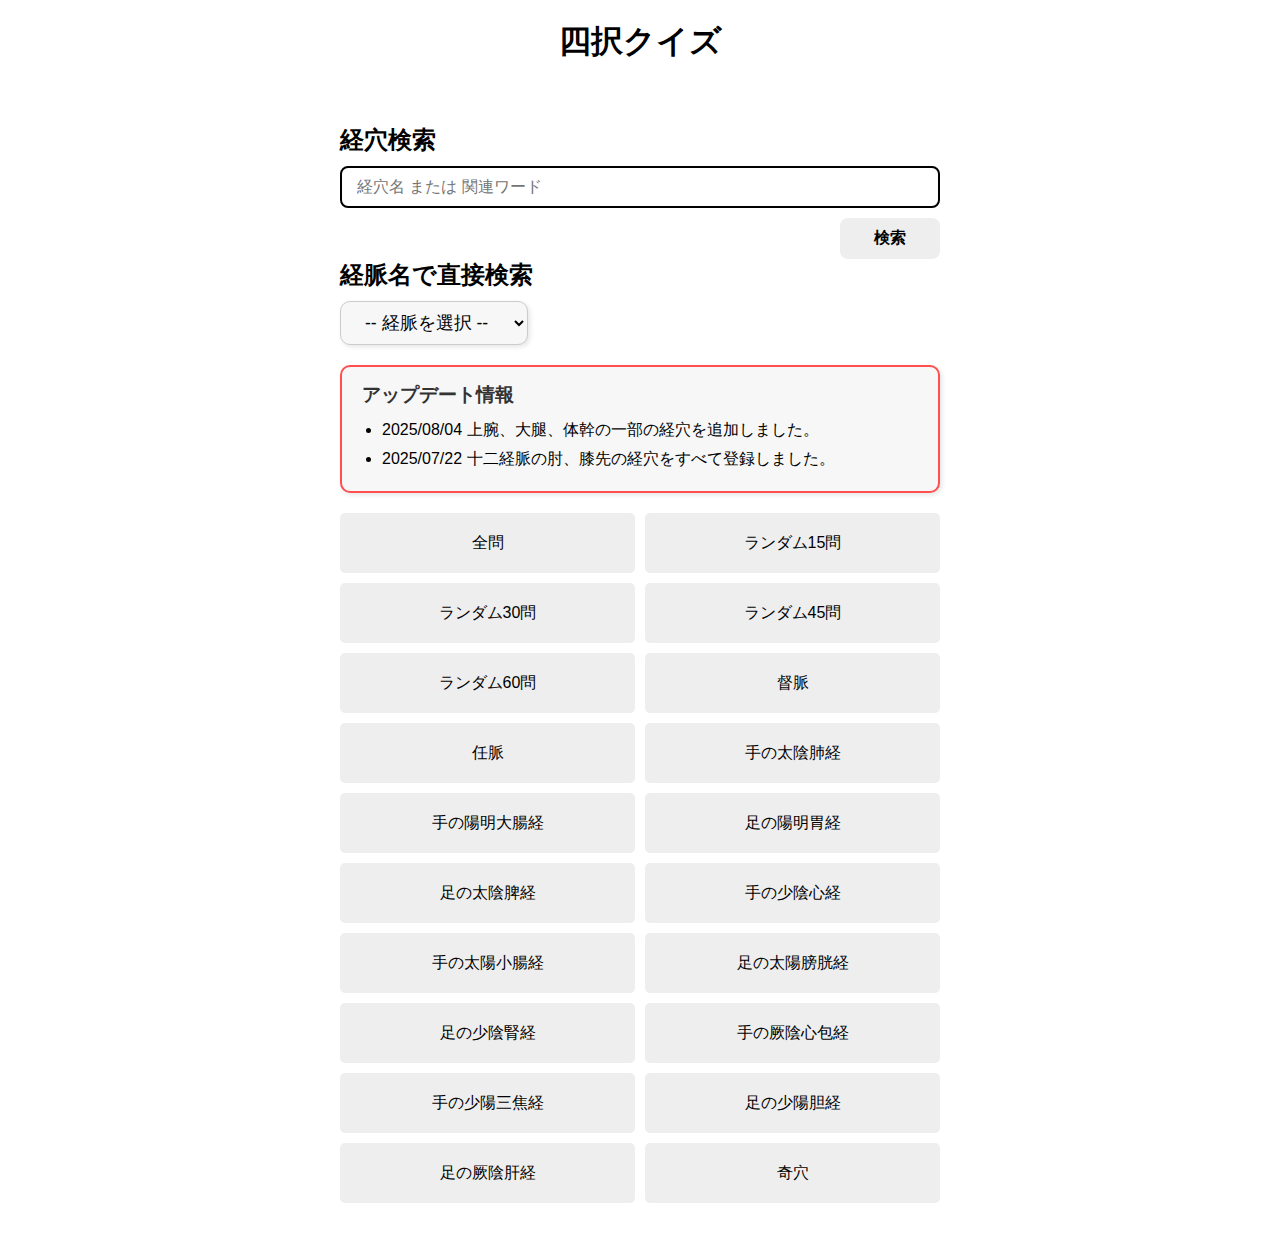
<file: index.html>
<!DOCTYPE html>
<html lang="ja">
<head>
  <meta charset="UTF-8" />
  <meta name="viewport" content="width=device-width, initial-scale=1.0">
  <link rel="stylesheet" href="./style.css">
  <title>四択クイズ</title>
</head>
<body>
  <div class="container">
    <!-- クイズのタイトル -->
    <h1 style="text-align: center; margin-bottom: 60px;">四択クイズ</h1>

    <!-- カテゴリページ全体 -->
    <div id="categoryPage">
      <!-- 検索フォーム（経穴・経脈名） -->
      <form id="searchForm" action="search.html" method="get">
        <h2>経穴検索</h2>
        <div class="search-controls">
          <input type="text" name="keyword" placeholder="経穴名 または 関連ワード" required />
          <div class="button-container">
            <button type="submit">検索</button>
          </div>
        </div>
      </form>
      <div class="dropdown-container">
        <h2>経脈名で直接検索</h2>
        <select id="meridianSelect" class="styled-select">
          <option value="">-- 経脈を選択 --</option>
          <option value="督脈">督脈</option>
          <option value="任脈">任脈</option>
          <option value="手の太陰肺経">手の太陰肺経</option>
          <option value="手の陽明大腸経">手の陽明大腸経</option>
          <option value="足の陽明胃経">足の陽明胃経</option>
          <option value="足の太陰脾経">足の太陰脾経</option>
          <option value="手の少陰心経">手の少陰心経</option>
          <option value="手の太陽小腸経">手の太陽小腸経</option>
          <option value="足の太陽膀胱経">足の太陽膀胱経</option>
          <option value="足の少陰腎経">足の少陰腎経</option>
          <option value="手の厥陰心包経">手の厥陰心包経</option>
          <option value="手の少陽三焦経">手の少陽三焦経</option>
          <option value="足の少陽胆経">足の少陽胆経</option>
          <option value="足の厥陰肝経">足の厥陰肝経</option>
          <option value="奇穴">奇穴</option>
        </select>
      </div>

      <!-- アプデ情報 -->
       <div class="update-box">
        <h2>アップデート情報</h2>
        <ul>
          <li>2025/08/04 上腕、大腿、体幹の一部の経穴を追加しました。</li>
          <li>2025/07/22 十二経脈の肘、膝先の経穴をすべて登録しました。</li>
        </ul>
      </div>

      <!-- ラジオボタン -->

      <!-- <div>
        <input type="radio" checked>
        <input type="radio">
        <input type="radio">
      </div> -->

      <!-- カテゴリボタンのコンテナ -->
      <div class="category" id="categoryButtons"></div>
    </div>

    <!-- クイズページ（問題・選択肢・ナビ・結果） -->
    <!-- <div id="youketsuLinkContainer" class="yoketsu-btn"><button onclick="location.href='yoketsu.html'">要穴問題ページ</button></div> -->
    <div id="quizPage" style="display:none">
      <div class="question" id="question"></div>
      <div class="options" id="options"></div>
      <div class="nav" id="navButtons">
        <button id="prevButton" onclick="prevQuestion()">前の問題</button>
        <button onclick="backToCategory()">カテゴリ選択に戻る</button>
      </div>
      <div id="result"></div>
    </div>
  </div>
  

<!-- スクリプト：クイズ機能とデータ読み込み -->
<script>
  //検索欄
  document.getElementById("meridianSelect").addEventListener("change", function() {
    const selected = this.value;
    if (selected) {
      // 経脈名はkeywordに入れてmodeはmeridian
      const url = `search.html?mode=meridian&keyword=${encodeURIComponent(selected)}`;
      window.location.href = url;
    }
  });

  // カテゴリ名の一覧（表示用ラベル）
  const categoryNames = {
    "1": "督脈",
    "2": "任脈",
    "3": "手の太陰肺経",
    "4": "手の陽明大腸経",
    "5": "足の陽明胃経",
    "6": "足の太陰脾経",
    "7": "手の少陰心経",
    "8": "手の太陽小腸経",
    "9": "足の太陽膀胱経",
    "10": "足の少陰腎経",
    "11": "手の厥陰心包経",
    "12": "手の少陽三焦経",
    "13": "足の少陽胆経",
    "14": "足の厥陰肝経",
    "15": "奇穴"
  };

  // クイズ用データの初期化
  let questions = [];      // 全問題一覧
  let answers = {};        // 正解一覧
  let currentIndex = 0;    // 現在の問題インデックス
  let quizData = [];       // 出題中の問題データ
  let userAnswers = [];    // ユーザーの回答履歴
  let history = [];        // 戻る用の履歴
  let currentCategory = ""; // 現在選択中のカテゴリ

  // 関連部位データ
  let relatedPoints = {};

  // 質問・回答ファイルの読み込み
  async function loadFiles() {
    // json/1.json～json/15.jsonをすべて読み込んで結合
    const files = Array.from({length: 15}, (_, i) => `json/${i+1}.json`);
    questions = [];
    for (let i = 0; i < files.length; i++) {
      try {
        const res = await fetch(files[i]);
        if (!res.ok) continue;
        const data = await res.json();
        if (Array.isArray(data)) {
          data.forEach(q => questions.push({ ...q, category: String(i+1) }));
        } else if (typeof data === 'object') {
          Object.values(data).forEach(arr => {
            if (Array.isArray(arr)) arr.forEach(q => questions.push({ ...q, category: String(i+1) }));
          });
        }
      } catch(e) { /* ファイルが無い場合は無視 */ }
    }
    // answersの初期化はloadAllFilesで行うためここでは不要

    // relatedPoints.jsonも読み込む
    try {
      const rRes = await fetch("json/relatedPoints.json");
      relatedPoints = await rRes.json();
    } catch (e) {
      relatedPoints = {};
    }
    showCategoryButtons();
  }

  // カテゴリボタンを表示
  function showCategoryButtons() {
    const container = document.getElementById("categoryButtons");
    container.innerHTML = "";
    const buttons = [
      { label: "全問", value: "random-all" },
      { label: "ランダム15問", value: "random-15" },
      { label: "ランダム30問", value: "random-30" },
      { label: "ランダム45問", value: "random-45" },
      { label: "ランダム60問", value: "random-60" }
    ];
    for (const key in categoryNames) {
      buttons.push({ label: categoryNames[key], value: key });
    }
    buttons.forEach(btn => {
      const b = document.createElement("button");
      b.textContent = btn.label;
      b.onclick = () => startQuiz(btn.value);
      container.appendChild(b);
    });
  }

  // 配列をシャッフルするユーティリティ関数
  function shuffle(array) {
    for (let i = array.length - 1; i > 0; i--) {
      const j = Math.floor(Math.random() * (i + 1));
      [array[i], array[j]] = [array[j], array[i]];
    }
  }

 
  // ここは実際のカテゴリIDの配列に置き換えてください
  const categoryIdList = ["1", "2", "3", "4", "5", "6", "7", "8", "9", "10", "11", "12", "13", "14", "15",];  

  // クイズ開始処理
  function startQuiz(category) {


    currentCategory = category;
    document.getElementById("categoryPage").style.display = "none";
    document.getElementById("quizPage").style.display = "block";
    quizData = [];
    userAnswers = [];
    currentIndex = 0;
    history = [];


    let filtered = [];

    if (category === "random-all") {
      // 全問ランダム
      filtered = questions.slice();
      shuffle(filtered);
    } else if (category.startsWith("random-")) {
      // ランダム指定問題数
      const count = parseInt(category.split("-")[1]);
      filtered = questions.slice();
      shuffle(filtered);
      filtered = filtered.slice(0, count);
    } else if (categoryIdList.includes(category)) {
      // カテゴリID別（通常の経脈選択）
      filtered = questions.filter(q => q.category === category);
      shuffle(filtered);
    } else {
      // その他の文字列カテゴリ（将来拡張用）
      filtered = questions.filter(q => q.category === category);
      shuffle(filtered);
    }


    // 誤答選択肢生成
    for (let q of filtered) {
      // 問題文はchoices.jsonから取得
      let questionText = `${q.id}の取穴部位は?`;

      // 選択肢は1~15.jsonのtextから取得
      // 正解
      let correctText = "";
      if (Array.isArray(q.text)) {
        correctText = q.text[0];
      } else {
        correctText = q.text;
      }
      // 誤答候補: 1.relatedPointsからのみ生成（全経穴から）、2.足りなければ全経穴からランダム
      let wrong = [];
      let usedIds = new Set([q.id]);
      // 1. relatedPointsから全経穴データ(questions)から取得
      if (relatedPoints[q.id] && Array.isArray(relatedPoints[q.id])) {
        let relatedWrong = questions.filter(qq => relatedPoints[q.id].includes(qq.id) && qq.id !== q.id);
        shuffle(relatedWrong);
        for (let i = 0; i < relatedWrong.length && wrong.length < 3; i++) {
          let w = relatedWrong[i];
          usedIds.add(w.id);
          if (Array.isArray(w.text)) {
            wrong.push(w.text[0]);
          } else {
            wrong.push(w.text);
          }
        }
      }
      // 2. 関連経穴が3未満なら全経穴からランダムで補充
      if (wrong.length < 3) {
        let allOther = questions.filter(qq => !usedIds.has(qq.id));
        shuffle(allOther);
        for (let i = 0; i < allOther.length && wrong.length < 3; i++) {
          let w = allOther[i];
          usedIds.add(w.id);
          if (Array.isArray(w.text)) {
            wrong.push(w.text[0]);
          } else {
            wrong.push(w.text);
          }
        }
      }
      const options = [correctText, ...wrong.slice(0, 3)];
      shuffle(options);
      quizData.push({ ...q, options, correct: [correctText], questionText });
    }

    document.getElementById("result").innerText = "";
    showQuestion();
  }

  
  // 問題と選択肢を表示
  function showQuestion() {
    // 1. 問題表示時にアクティブ要素のフォーカス解除
    if (document.activeElement) {
      document.activeElement.blur();
    }
    const q = quizData[currentIndex];
    // 2. 問題文はquestionText（choices.json由来）
    let questionText = q.questionText || "";
    quizData[currentIndex].usedText = questionText;
    // 3. 進行状況と問題文を表示
    document.getElementById("question").style.display = "block";
    document.getElementById("options").style.display = "grid";
    document.getElementById("question").innerHTML = `<span style="font-weight:bold; font-size:1.25rem;">${currentIndex + 1}/${quizData.length}.</span> ${questionText}`;
    // 4. 選択肢を表示
    const optionsDiv = document.getElementById("options");
    optionsDiv.innerHTML = "";
    for (let opt of q.options) {
      const btn = document.createElement("button");
      btn.textContent = opt;
      btn.onclick = () => answer(opt);
      btn.classList.remove("active", "hover", "selected");
      optionsDiv.appendChild(btn);
    }
    // 5. ナビゲーションボタン表示
    document.getElementById("navButtons").style.display = "flex";
    document.getElementById("prevButton").style.display = currentIndex === 0 ? "none" : "inline-block";
  }


  // 選択肢をクリックした時の処理
  function answer(choice) {
    userAnswers[currentIndex] = choice;
    history.push(currentIndex);
    if (currentIndex < quizData.length - 1) {
      currentIndex++;
      showQuestion();
    } else {
      finishQuiz();
    }
  }

  // 「前の問題」ボタンの処理
  function prevQuestion() {
    if (currentIndex > 0) {
      currentIndex--;
      showQuestion();
    }
  }

  // 「カテゴリ選択に戻る」ボタンの処理
  function backToCategory() {
    // 1. データリセット
    currentIndex = 0;
    quizData = [];
    userAnswers = [];
    history = [];
    currentCategory = "";

    // 2. 画面切替
    document.getElementById("quizPage").style.display = "none";
    document.getElementById("categoryPage").style.display = "block";
    // document.getElementById("youketsuLinkContainer").style.display = "block";
  }

  // クイズ終了時に結果を表示
  function finishQuiz() {
    let correctCount = 0;
    const resultDiv = document.getElementById("result");
    resultDiv.innerHTML = "";
    const summary = document.createElement("div");
    summary.className = "summary-box";

    quizData.forEach((q, i) => {
      const correctList = Array.isArray(q.correct) ? q.correct : [q.correct];
      const isCorrect = correctList.includes(userAnswers[i]);
      if (isCorrect) correctCount++;

      const box = document.createElement("div");
      box.className = `result-box ${isCorrect ? "result-correct" : "result-wrong"}`;
      const resultText = isCorrect ? "正解" : "不正解";
      const resultColor = isCorrect ? "correct" : "wrong";
      const correctText = correctList.join("<br>");

      const displayedText = q.usedText || (Array.isArray(q.text) ? q.text[0] : q.text);
      box.innerHTML = `<strong>${i + 1}. ${displayedText}</strong><br>
        <div class="answer-block">
          <div class="answer-row">
            <div class="answer-label">結果:<span class="${resultColor}" style="padding-left:10px;">${resultText}</span></div>
          </div>
          <div class="answer-row">
            <div class="answer-label">あなたの答え:</div>
            <div class="answer-text">${userAnswers[i]}</div>
          </div>
          <div class="answer-row">
            <div class="answer-label">正解:</div>
            <div class="answer-text">${correctText}</div>
          </div>
        </div>`;

      resultDiv.appendChild(box);
    });

    const percent = correctCount / quizData.length;
    summary.innerHTML = `<strong>点数: ${correctCount}/${quizData.length}</strong><br>結果: ${percent >= 0.6 ? "合格" : "ざんねん"}`;
    resultDiv.prepend(summary);

    document.getElementById("question").style.display = "none";
    document.getElementById("options").style.display = "none";
    document.getElementById("navButtons").style.display = "none";

    const backContainer = document.createElement("div");
    backContainer.className = "back-button-container";
    const backBtn = document.createElement("button");
    backBtn.textContent = "カテゴリ選択に戻る";
    backBtn.onclick = backToCategory;
    backContainer.appendChild(backBtn);
    resultDiv.appendChild(backContainer);
  }

  // choices.jsonもグローバルで使えるように
let choices = {};

  // 初期化処理：データ読み込み実行
  async function loadAllFiles() {
    await loadFiles();
    // choices.jsonをfetchしてグローバルに格納し、answersにもセット
    const cRes = await fetch("json/choices.json");
    choices = await cRes.json();
    answers = choices;
  }

  loadAllFiles();
</script>
</body>
</html>
</file>
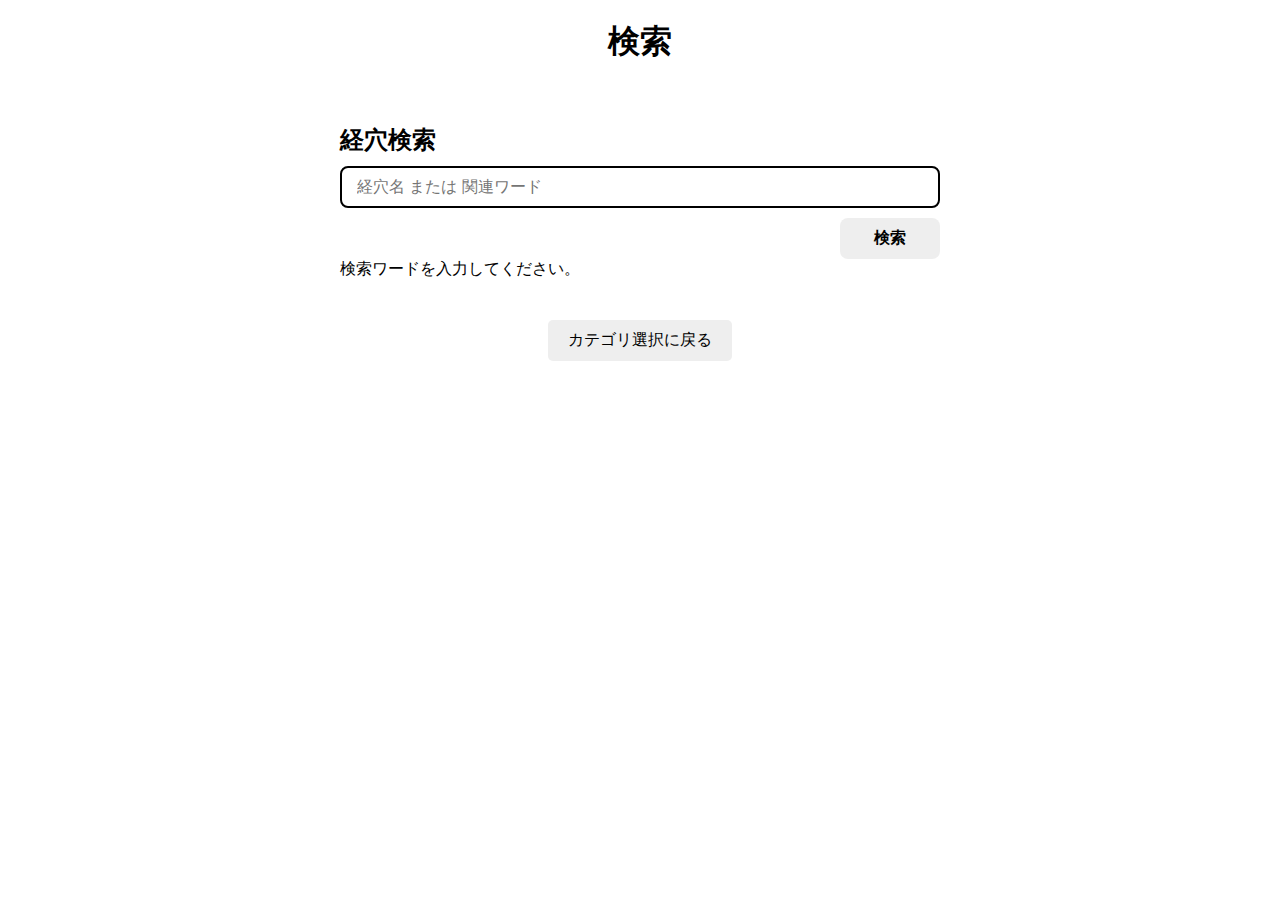
<file: search.html>
<!DOCTYPE html>
<html lang="ja">
<head>
  <meta charset="UTF-8" />
  <link rel="stylesheet" href="./style.css" />
  <meta name="viewport" content="width=device-width, initial-scale=1.0" />
  <title>検索結果</title>
</head>
<body id="search-body">

  <div class="container">
    <h1 style="text-align: center; margin-bottom: 60px;">検索</h1>
    <form id="searchForm" onsubmit="return false;" style="max-width:600px;margin:20px auto 0 auto;">
      <h2>経穴検索</h2>
      <div class="search-controls">
        <input type="text" id="searchBox" placeholder="経穴名 または 関連ワード" required />
        <div class="button-container">
          <button id="searchBtn" type="button">検索</button>
        </div>
      </div>
    </form>
    <div id="results">検索ワードを入力してください。</div>
  </div>

  <script>
    // キーワードにマッチした部分を赤字＆下線で強調する関数
    function highlightKeyword(text, keyword) {
      if (!keyword) return text;
      const escapedKeyword = keyword.replace(/[.*+?^${}()|[\]\\]/g, "\\$&");
      const regex = new RegExp(escapedKeyword, "gi");
      return text.replace(regex, (match) => `<span style="color:red; text-decoration:underline;">${match}</span>`);
    }

    let questionsData = null;
    let answersData = null;
    const categoryNames = {
      "1": "督脈",
      "2": "任脈",
      "3": "手の太陰肺経",
      "4": "手の陽明大腸経",
      "5": "足の陽明胃経",
      "6": "足の太陰脾経",
      "7": "手の少陰心経",
      "8": "手の太陽小腸経",
      "9": "足の太陽膀胱経",
      "10": "足の少陰腎経",
      "11": "手の厥陰心包経",
      "12": "手の少陽三焦経",
      "13": "足の少陽胆経",
      "14": "足の厥陰肝経",
      "15": "奇穴",
    };

    async function fetchData() {
      if (questionsData && answersData) return;
      // 1.json～15.jsonをカテゴリごとに格納
      questionsData = {};
      const files = Array.from({length: 15}, (_, i) => `json/${i+1}.json`);
      for (let i = 0; i < files.length; i++) {
        const catNum = String(i+1);
        try {
          const res = await fetch(files[i]);
          if (!res.ok) continue;
          const data = await res.json();
          if (Array.isArray(data)) {
            questionsData[catNum] = data;
          } else if (typeof data === 'object') {
            // オブジェクトの場合は全配列を結合
            let arr = [];
            Object.values(data).forEach(a => { if (Array.isArray(a)) arr.push(...a); });
            questionsData[catNum] = arr;
          } else {
            questionsData[catNum] = [];
          }
        } catch(e) { questionsData[catNum] = []; }
      }
      // choices.jsonは従来通り
      const aRes = await fetch("json/choices.json");
      answersData = await aRes.json();
    }

    // note, text のみ表示する関数（共通化）
    function getNotesHtml(q, keyword) {
      let html = "";
      Object.keys(q)
        .filter(k => k.startsWith("note"))
        .sort((a, b) => (a === 'note' ? -1 : b === 'note' ? 1 : a.localeCompare(b, undefined, { numeric: true })))
        .forEach(k => {
          if (q[k]) html += `<div class="note-text">・${highlightKeyword(q[k], keyword)}</div>`;
        });
      return html;
    }
    function getTextHtml(q, keyword) {
      if (Array.isArray(q.text) && q.text.length > 0) {
        return `<div class="text-text">・${highlightKeyword(q.text[0], keyword)}</div>`;
      } else if (q.text) {
        return `<div class="text-text">・${highlightKeyword(q.text, keyword)}</div>`;
      }
      return "";
    }
    function createResultBox(q, keyword, isHidden) {
      return `<strong>${highlightKeyword(q.id, keyword)}${isHidden ? "（参考）" : ""}</strong><br>
        ${getTextHtml(q, keyword)}
        ${getNotesHtml(q, keyword)}`;
    }
    // 検索対象フィールドをまとめて取得する関数
    function getSearchFields(q) {
      let fields = [q.id];
      if (Array.isArray(q.text)) fields = fields.concat(q.text);
      else if (q.text) fields.push(q.text);
      Object.keys(q).forEach(k => {
        if (k.startsWith('note') && q[k]) fields.push(q[k]);
      });
      if (q.data && typeof q.data === 'string' && q.data.trim()) fields.push(q.data);
      return fields;
    }

    async function doSearch(keyword) {

      await fetchData();
      const results = document.getElementById("results");
      results.innerHTML = "";
      keyword = keyword.trim();
      if (!keyword) {
        results.innerHTML = "検索ワードを入力してください。";
        return;
      }

      // AND検索用にキーワードを空白で分割
      let keywords = keyword.split(/\s+/).filter(Boolean);
      // スペースが全く含まれない場合は、全角・半角スペースで分割できなければ1文字ずつ分割も追加
      let altKeywords = [];
      if (keywords.length === 1 && keyword.length > 1 && !/\s/.test(keyword)) {
        // 例: "大腸経要穴" → ["大腸経", "要穴"] になるような分割は困難なので、2文字以上の部分一致も考慮
        // まず2文字以上の部分一致を優先（例: "大腸経", "要穴"）
        // ただし、現状は1文字ずつ分割でAND検索も追加
        altKeywords = keyword.split("");
      }

      function getConcatFields(q) {
        return getSearchFields(q).join("");
      }

      // --- 経脈名検索時の特別表示（カテゴリ一覧＋部分一致note等） ---
      const meridianMap = {
        "督脈": "督脈",
        "任脈": "任脈",
        "肺経": "手の太陰肺経",
        "大腸経": "手の陽明大腸経",
        "胃経": "足の陽明胃経",
        "脾経": "足の太陰脾経",
        "心経": "手の少陰心経",
        "小腸経": "手の太陽小腸経",
        "膀胱経": "足の太陽膀胱経",
        "腎経": "足の少陰腎経",
        "心包経": "手の厥陰心包経",
        "三焦経": "手の少陽三焦経",
        "胆経": "足の少陽胆経",
        "肝経": "足の厥陰肝経"
      };
      if (meridianMap[keyword]) {
        // 1. カテゴリ一覧を表示
        const catEntry = Object.entries(categoryNames).find(([_, name]) => name === meridianMap[keyword]);
        const [catNum] = catEntry || [];
        const list = questionsData[catNum] || [];
        const shownIds = new Set();
        if (list.length > 0) {
          results.innerHTML = `<h2>${meridianMap[keyword]} の経穴一覧</h2>`;
          for (const q of list) {
            const isHidden = q.hidden === true;
            const box = document.createElement("div");
            box.innerHTML = createResultBox(q, keyword, isHidden);
            box.className = isHidden ? "result-box hidden-box" : "result-box";
            results.appendChild(box);
            shownIds.add(q.id);
          }
        }
        // 2. note等にキーワードを含む経穴を全カテゴリから抽出
        const haystacksList = [];
        Object.values(questionsData).forEach(arr => {
          arr.forEach(q => {
            haystacksList.push({ q, fields: getSearchFields(q) });
          });
        });
        // AND検索: 全キーワードが含まれる or 連結キーワードが含まれるもの
        const noteResults = haystacksList.filter(obj => {
          const concat = obj.fields.join("");
          // 1. 連結キーワードが含まれる
          if (concat.includes(keyword)) return true;
          // 2. 分割キーワードすべて含む
          if (keywords.every(kw => concat.includes(kw))) return true;
          // 3. スペースがない場合は1文字ずつANDも許容
          if (altKeywords.length > 1 && altKeywords.every(kw => concat.includes(kw))) return true;
          return false;
        });
        // 3. カテゴリ一覧で既に表示済みの経穴IDを除外
        const uniqueResults = noteResults.filter(obj => !shownIds.has(obj.q.id));
        // 4. 重複しないnoteResultsのみ追加表示
        uniqueResults.forEach(obj => {
          const isHidden = obj.q.hidden === true;
          const box = document.createElement("div");
          box.className = isHidden ? "result-box hidden-box" : "result-box";
          box.innerHTML = createResultBox(obj.q, keyword, isHidden);
          results.appendChild(box);
        });
        return;
      }
      // --- 通常の全文検索（ID・text・note・data） ---
      const resultSet = new Map();
      Object.keys(questionsData).forEach(cat => {
        questionsData[cat].forEach(q => {
          const concat = getConcatFields(q);
          // 1. 連結キーワードが含まれる
          if (concat.includes(keyword)) {
            resultSet.set(q.id, { q });
            return;
          }
          // 2. 分割キーワードすべて含む
          if (keywords.every(kw => concat.includes(kw))) {
            resultSet.set(q.id, { q });
            return;
          }
          // 3. スペースがない場合は1文字ずつANDも許容
          if (altKeywords.length > 1 && altKeywords.every(kw => concat.includes(kw))) {
            resultSet.set(q.id, { q });
            return;
          }
        });
      });
      if (resultSet.size > 0) {
        results.innerHTML = `<h2>「${keyword}」に関連する経穴</h2>`;
        for (const { q } of resultSet.values()) {
          const isHidden = q.hidden === true;
          const box = document.createElement("div");
          box.className = isHidden ? "result-box hidden-box" : "result-box";
          box.innerHTML = createResultBox(q, keyword, isHidden);
          results.appendChild(box);
        }
        return;
      } else {
        results.innerHTML = `<div class=\"result-box\">「${keyword}」は見つかりませんでした。</div>`;
      }
    }

    document.getElementById("searchBtn").addEventListener("click", () => {
      const kw = document.getElementById("searchBox").value;
      doSearch(kw);
    });
    document.getElementById("searchBox").addEventListener("keydown", (e) => {
      if (e.key === "Enter") {
        doSearch(e.target.value);
      }
    });

    // URLパラメータがあれば初期表示
    const params = new URLSearchParams(location.search);
    const initialKeyword = params.get("keyword") || "";
    const mode = params.get("mode") || "";
    if (mode === "meridian" && initialKeyword) {
      // 経脈プルダウンから遷移時はカテゴリ一覧を必ず表示
      showCategoryList(initialKeyword);
      document.getElementById("searchBox").value = initialKeyword;
    } else if (initialKeyword) {
      document.getElementById("searchBox").value = initialKeyword;
      doSearch(initialKeyword);
    }

    // 経脈カテゴリ一覧を表示する関数
    async function showCategoryList(categoryName) {
      await fetchData();
      const results = document.getElementById("results");
      results.innerHTML = "";
      const catEntry = Object.entries(categoryNames).find(([_, name]) => name === categoryName);
      if (!catEntry) {
        results.innerHTML = `<div class=\"result-box\">「${categoryName}」の経穴データが見つかりません。</div>`;
        return;
      }
      const [catNum] = catEntry;
      const list = questionsData[catNum] || [];
      if (list.length === 0) {
        results.innerHTML = `<div class=\"result-box\">「${categoryName}」の経穴データが見つかりません。</div>`;
        return;
      }
      results.innerHTML = `<h2>${categoryName} の経穴一覧</h2>`;
      const keyword = "";
      for (const q of list) {
        const box = document.createElement("div");
        const isHidden = q.hidden === true;
        box.className = isHidden ? "result-box hidden-box" : "result-box";
        box.innerHTML = createResultBox(q, keyword, isHidden);
        results.appendChild(box);
      }
    }
  </script>

    <div class="back-button-container">
      <a href="index.html">
        <button class="category-back-button">カテゴリ選択に戻る</button>
      </a>
    </div>
  </div>
</body>
</html>
</file>
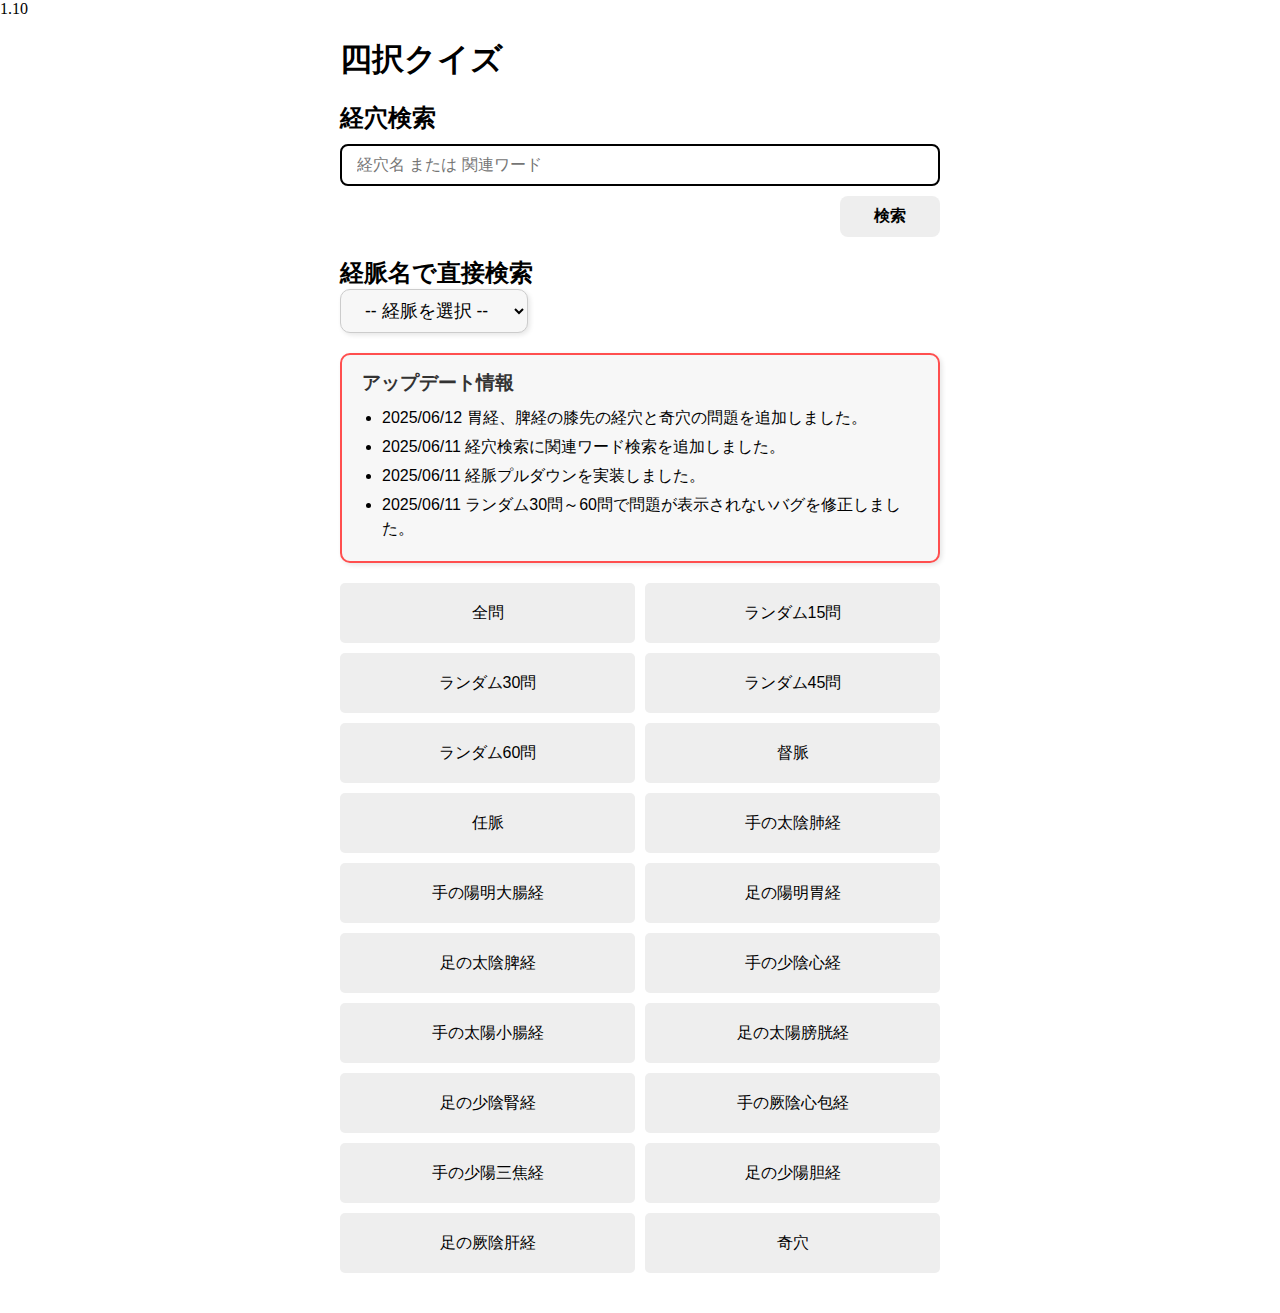
<file: test.html>
<!DOCTYPE html>1.10
<html lang="ja">
<head>
  <meta charset="UTF-8" />
  <meta name="viewport" content="width=device-width, initial-scale=1.0">
  <link rel="stylesheet" href="./style.css">
  <title>四択クイズ</title>
</head>
<body>
  <div class="container">
    <!-- クイズのタイトル -->
    <h1>四択クイズ</h1>

    <!-- カテゴリページ全体 -->
    <div id="categoryPage">
      <!-- 検索フォーム（経穴・経脈名） -->
      <form id="searchForm" action="search.html" method="get" style="margin-bottom: 20px;">
        <h2>経穴検索</h2>
        <div class="search-controls">
          <input type="text" name="keyword" placeholder="経穴名 または 関連ワード" required />
          <div class="button-container">
            <button type="submit">検索</button>
          </div>
        </div>
      </form>
      <h2>経脈名で直接検索</h2>
      <div class="dropdown-container">
        <select id="meridianSelect" class="styled-select">
          <option value="">-- 経脈を選択 --</option>
          <option value="督脈">督脈</option>
          <option value="任脈">任脈</option>
          <option value="手の太陰肺経">手の太陰肺経</option>
          <option value="手の陽明大腸経">手の陽明大腸経</option>
          <option value="足の陽明胃経">足の陽明胃経</option>
          <option value="足の太陰脾経">足の太陰脾経</option>
          <option value="手の少陰心経">手の少陰心経</option>
          <option value="手の太陽小腸経">手の太陽小腸経</option>
          <option value="足の太陽膀胱経">足の太陽膀胱経</option>
          <option value="足の少陰腎経">足の少陰腎経</option>
          <option value="手の厥陰心包経">手の厥陰心包経</option>
          <option value="手の少陽三焦経">手の少陽三焦経</option>
          <option value="足の少陽胆経">足の少陽胆経</option>
          <option value="足の厥陰肝経">足の厥陰肝経</option>
          <option value="奇穴">奇穴</option>
        </select>
      </div>

      <!-- アプデ情報 -->
       <div class="update-box">
        <h2>アップデート情報</h2>
        <ul>
          <li>2025/06/12 胃経、脾経の膝先の経穴と奇穴の問題を追加しました。</li>
          <li>2025/06/11 経穴検索に関連ワード検索を追加しました。</li>
          <li>2025/06/11 経脈プルダウンを実装しました。</li>
          <li>2025/06/11 ランダム30問～60問で問題が表示されないバグを修正しました。</li>
        </ul>
      </div>

      <!-- カテゴリボタンのコンテナ -->
      <div class="category" id="categoryButtons"></div>
    </div>

    <!-- クイズページ（問題・選択肢・ナビ・結果） -->
    <div id="quizPage" style="display:none">
      <div class="question" id="question"></div>
      <div class="options" id="options"></div>
      <div class="nav" id="navButtons">
        <button id="prevButton" onclick="prevQuestion()">前の問題</button>
        <button onclick="backToCategory()">カテゴリ選択に戻る</button>
      </div>
      <div id="result"></div>
    </div>
  </div>


<!-- スクリプト：クイズ機能とデータ読み込み -->
<script>
  //検索欄
  document.getElementById("meridianSelect").addEventListener("change", function() {
    const selected = this.value;
    if (selected) {
      // 経脈名はkeywordに入れてmodeはmeridian
      const url = `search.html?mode=meridian&keyword=${encodeURIComponent(selected)}`;
      window.location.href = url;
    }
  });

  // カテゴリ名の一覧（表示用ラベル）
  const categoryNames = {
    "1": "督脈",
    "2": "任脈",
    "3": "手の太陰肺経",
    "4": "手の陽明大腸経",
    "5": "足の陽明胃経",
    "6": "足の太陰脾経",
    "7": "手の少陰心経",
    "8": "手の太陽小腸経",
    "9": "足の太陽膀胱経",
    "10": "足の少陰腎経",
    "11": "手の厥陰心包経",
    "12": "手の少陽三焦経",
    "13": "足の少陽胆経",
    "14": "足の厥陰肝経",
    "15": "奇穴"
  };

  // クイズ用データの初期化
  let questions = [];      // 全問題一覧
  let answers = {};        // 正解一覧
  let currentIndex = 0;    // 現在の問題インデックス
  let quizData = [];       // 出題中の問題データ
  let userAnswers = [];    // ユーザーの回答履歴
  let history = [];        // 戻る用の履歴
  let currentCategory = ""; // 現在選択中のカテゴリ

  // 質問・回答ファイルの読み込み
  async function loadFiles() {
    const qRes = await fetch("questions.json");
    const rawQuestions = await qRes.json();
    questions = [];
    for (const cat in rawQuestions) {
      for (const q of rawQuestions[cat]) {
        questions.push({ ...q, category: cat }); // カテゴリを保持
      }
    }
    const aRes = await fetch("choices.json");
    answers = await aRes.json();
    showCategoryButtons();
  }

  // カテゴリボタンを表示
  function showCategoryButtons() {
    const container = document.getElementById("categoryButtons");
    container.innerHTML = "";
    const buttons = [
      { label: "全問", value: "random-all" },
      { label: "ランダム15問", value: "random-15" },
      { label: "ランダム30問", value: "random-30" },
      { label: "ランダム45問", value: "random-45" },
      { label: "ランダム60問", value: "random-60" }
    ];
    for (const key in categoryNames) {
      buttons.push({ label: categoryNames[key], value: key });
    }
    buttons.forEach(btn => {
      const b = document.createElement("button");
      b.textContent = btn.label;
      b.onclick = () => startQuiz(btn.value);
      container.appendChild(b);
    });
  }

  // 配列をシャッフルするユーティリティ関数
  function shuffle(array) {
    for (let i = array.length - 1; i > 0; i--) {
      const j = Math.floor(Math.random() * (i + 1));
      [array[i], array[j]] = [array[j], array[i]];
    }
  }

 
  // ここは実際のカテゴリIDの配列に置き換えてください
  const categoryIdList = ["1", "2", "3", "4", "5", "6", "7", "8", "11", "12", "15",];  

  // クイズ開始処理
  function startQuiz(category) {

    //console.log("startQuiz category:", category);

    currentCategory = category;
    document.getElementById("categoryPage").style.display = "none";
    document.getElementById("quizPage").style.display = "block";
    quizData = [];
    userAnswers = [];
    currentIndex = 0;
    history = [];

    let filtered = [];

    if (category === "random-all") {
      // 全問ランダム
      filtered = questions.slice();
      shuffle(filtered);
    } else if (category.startsWith("random-")) {
      // ランダム指定問題数
      const count = parseInt(category.split("-")[1]);
      filtered = questions.slice();
      shuffle(filtered);
      filtered = filtered.slice(0, count);
    } else if (categoryIdList.includes(category)) {
      // カテゴリID別（通常の経脈選択）
      filtered = questions.filter(q => q.category === category);
      shuffle(filtered);
    } else {
      // その他の文字列カテゴリ（将来拡張用）
      filtered = questions.filter(q => q.category === category);
      shuffle(filtered);
    }

    // 以下、選択肢作成の処理は変えずに
    for (let q of filtered) {
      let correctList = answers[q.category][q.id];
      if (!Array.isArray(correctList)) correctList = [correctList];
      const correct = correctList[0];
      let wrong = [];

      if (categoryIdList.includes(category)) {
        // 同カテゴリの回答から不正解を集める
        const categoryAnswers = answers[category];
        wrong = Object.entries(categoryAnswers)
          .filter(([id]) => id !== q.id)
          .map(([id, ans]) => Array.isArray(ans) ? ans[0] : ans);
      } else {
        // 全カテゴリから不正解を集める
        for (const cat in answers) {
          for (const id in answers[cat]) {
            if (id !== q.id) {
              const ans = answers[cat][id];
              wrong.push(Array.isArray(ans) ? ans[0] : ans);
            }
          }
        }
      }

      shuffle(wrong);
      const options = [correct, ...wrong.slice(0, 3)];
      shuffle(options);
      quizData.push({ ...q, options, correct: correctList });
    }

    document.getElementById("result").innerText = "";
    showQuestion();
  }

  // 問題と選択肢を表示
  function showQuestion() {

    // 1. 問題表示時にアクティブ要素のフォーカス解除
    if (document.activeElement) {
      document.activeElement.blur();
    }

    const q = quizData[currentIndex];
    document.getElementById("question").style.display = "block";
    document.getElementById("options").style.display = "grid";
    document.getElementById("question").innerText = `${currentIndex + 1}. ${q.text}`;

    const optionsDiv = document.getElementById("options");
    optionsDiv.innerHTML = "";

    for (let opt of q.options) {
      const btn = document.createElement("button");
      btn.textContent = opt;
      btn.onclick = () => answer(opt);
      optionsDiv.appendChild(btn);
    }

    document.getElementById("navButtons").style.display = "flex";
    document.getElementById("prevButton").style.display = currentIndex === 0 ? "none" : "inline-block";
  }

  // 選択肢をクリックした時の処理
  function answer(choice) {
    userAnswers[currentIndex] = choice;
    history.push(currentIndex);
    if (currentIndex < quizData.length - 1) {
      currentIndex++;
      showQuestion();
    } else {
      finishQuiz();
    }
  }

  // 「前の問題」ボタンの処理
  function prevQuestion() {
    if (currentIndex > 0) {
      currentIndex--;
      showQuestion();
    }
  }

  // 「カテゴリ選択に戻る」ボタンの処理
  function backToCategory() {
    // 1. データリセット
    currentIndex = 0;
    quizData = [];
    userAnswers = [];
    history = [];
    currentCategory = "";

    // 2. 画面切替
    document.getElementById("quizPage").style.display = "none";
    document.getElementById("categoryPage").style.display = "block";
  }

  // クイズ終了時に結果を表示
  function finishQuiz() {
    let correctCount = 0;
    const resultDiv = document.getElementById("result");
    resultDiv.innerHTML = "";
    const summary = document.createElement("div");
    summary.className = "summary-box";

    quizData.forEach((q, i) => {
      const correctList = Array.isArray(q.correct) ? q.correct : [q.correct];
      const isCorrect = correctList.includes(userAnswers[i]);
      if (isCorrect) correctCount++;

      const box = document.createElement("div");
      box.className = `result-box ${isCorrect ? "result-correct" : "result-wrong"}`;
      const resultText = isCorrect ? "正解" : "不正解";
      const resultColor = isCorrect ? "correct" : "wrong";
      const correctText = correctList.join("<br>");

      box.innerHTML = `<strong>${i + 1}. ${q.text}</strong><br>
        <div class="answer-block">
          <div class="answer-row">
            <div class="answer-label">あなたの答え:</div>
            <div class="answer-text">${userAnswers[i]}</div>
          </div>
          <div class="answer-row">
            <div class="answer-label">正解:</div>
            <div class="answer-text">${correctText}</div>
          </div>
          <div class="answer-row">
            <div class="answer-label">結果:</div>
            <div class="answer-text"><span class="${resultColor}">${resultText}</span></div>
          </div>
        </div>`;

      resultDiv.appendChild(box);
    });

    const percent = correctCount / quizData.length;
    summary.innerHTML = `<strong>点数: ${correctCount}/${quizData.length}</strong><br>結果: ${percent >= 0.6 ? "合格" : "ざんねん"}`;
    resultDiv.prepend(summary);

    document.getElementById("question").style.display = "none";
    document.getElementById("options").style.display = "none";
    document.getElementById("navButtons").style.display = "none";

    const backContainer = document.createElement("div");
    backContainer.className = "back-button-container";
    const backBtn = document.createElement("button");
    backBtn.textContent = "カテゴリ選択に戻る";
    backBtn.onclick = backToCategory;
    backContainer.appendChild(backBtn);
    resultDiv.appendChild(backContainer);
  }

  // 初期化処理：データ読み込み実行
  loadFiles();
</script>
</body>
</html>
</file>
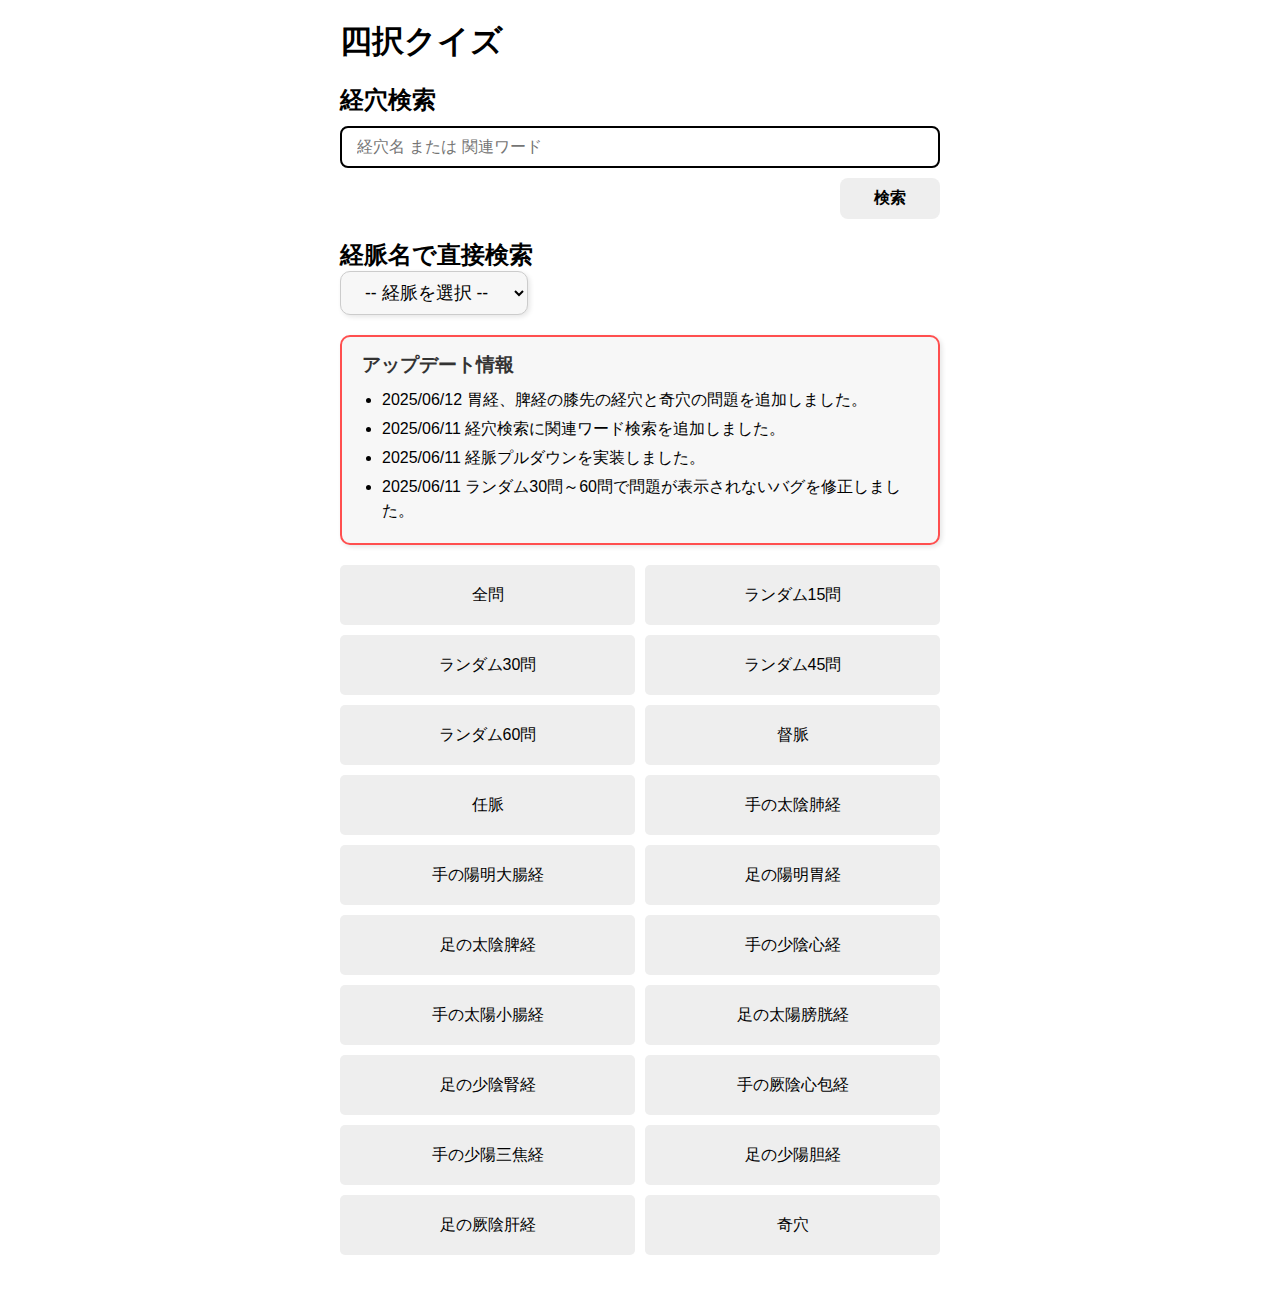
<file: x.html>
<!DOCTYPE html>
<html lang="ja">
<head>
  <meta charset="UTF-8" />
  <meta name="viewport" content="width=device-width, initial-scale=1.0">
  <link rel="stylesheet" href="./style.css">
  <title>四択クイズ</title>
</head>
<body>
  <div class="container">
    <!-- クイズのタイトル -->
    <h1>四択クイズ</h1>

    <!-- カテゴリページ全体 -->
    <div id="categoryPage">
      <!-- 検索フォーム（経穴・経脈名） -->
      <form id="searchForm" action="search.html" method="get" style="margin-bottom: 20px;">
        <h2>経穴検索</h2>
        <div class="search-controls">
          <input type="text" name="keyword" placeholder="経穴名 または 関連ワード" required />
          <div class="button-container">
            <button type="submit">検索</button>
          </div>
        </div>
      </form>
      <h2>経脈名で直接検索</h2>
      <div class="dropdown-container">
        <select id="meridianSelect" class="styled-select">
          <option value="">-- 経脈を選択 --</option>
          <option value="督脈">督脈</option>
          <option value="任脈">任脈</option>
          <option value="手の太陰肺経">手の太陰肺経</option>
          <option value="手の陽明大腸経">手の陽明大腸経</option>
          <option value="足の陽明胃経">足の陽明胃経</option>
          <option value="足の太陰脾経">足の太陰脾経</option>
          <option value="手の少陰心経">手の少陰心経</option>
          <option value="手の太陽小腸経">手の太陽小腸経</option>
          <option value="足の太陽膀胱経">足の太陽膀胱経</option>
          <option value="足の少陰腎経">足の少陰腎経</option>
          <option value="手の厥陰心包経">手の厥陰心包経</option>
          <option value="手の少陽三焦経">手の少陽三焦経</option>
          <option value="足の少陽胆経">足の少陽胆経</option>
          <option value="足の厥陰肝経">足の厥陰肝経</option>
          <option value="奇穴">奇穴</option>
        </select>
      </div>

      <!-- アプデ情報 -->
       <div class="update-box">
        <h2>アップデート情報</h2>
        <ul>
          <li>2025/06/12 胃経、脾経の膝先の経穴と奇穴の問題を追加しました。</li>
          <li>2025/06/11 経穴検索に関連ワード検索を追加しました。</li>
          <li>2025/06/11 経脈プルダウンを実装しました。</li>
          <li>2025/06/11 ランダム30問～60問で問題が表示されないバグを修正しました。</li>
        </ul>
      </div>

      <!-- カテゴリボタンのコンテナ -->
      <div class="category" id="categoryButtons"></div>
    </div>

    <!-- クイズページ（問題・選択肢・ナビ・結果） -->
    <div id="quizPage" style="display:none">
      <div class="question" id="question"></div>
      <div class="options" id="options"></div>
      <div class="nav" id="navButtons">
        <button id="prevButton" onclick="prevQuestion()">前の問題</button>
        <button onclick="backToCategory()">カテゴリ選択に戻る</button>
      </div>
      <div id="result"></div>
    </div>
  </div>


<!-- スクリプト：クイズ機能とデータ読み込み -->
<script>
  //検索欄
  document.getElementById("meridianSelect").addEventListener("change", function() {
    const selected = this.value;
    if (selected) {
      // 経脈名はkeywordに入れてmodeはmeridian
      const url = `search.html?mode=meridian&keyword=${encodeURIComponent(selected)}`;
      window.location.href = url;
    }
  });

  // カテゴリ名の一覧（表示用ラベル）
  const categoryNames = {
    "1": "督脈",
    "2": "任脈",
    "3": "手の太陰肺経",
    "4": "手の陽明大腸経",
    "5": "足の陽明胃経",
    "6": "足の太陰脾経",
    "7": "手の少陰心経",
    "8": "手の太陽小腸経",
    "9": "足の太陽膀胱経",
    "10": "足の少陰腎経",
    "11": "手の厥陰心包経",
    "12": "手の少陽三焦経",
    "13": "足の少陽胆経",
    "14": "足の厥陰肝経",
    "15": "奇穴"
  };

  // クイズ用データの初期化
  let questions = [];      // 全問題一覧
  let answers = {};        // 正解一覧
  let currentIndex = 0;    // 現在の問題インデックス
  let quizData = [];       // 出題中の問題データ
  let userAnswers = [];    // ユーザーの回答履歴
  let history = [];        // 戻る用の履歴
  let currentCategory = ""; // 現在選択中のカテゴリ

  // 質問・回答ファイルの読み込み
  async function loadFiles() {
    const qRes = await fetch("questions.json");
    const rawQuestions = await qRes.json();
    questions = [];
    for (const cat in rawQuestions) {
      for (const q of rawQuestions[cat]) {
        questions.push({ ...q, category: cat }); // カテゴリを保持
      }
    }
    const aRes = await fetch("choices.json");
    answers = await aRes.json();
    showCategoryButtons();
  }

  // カテゴリボタンを表示
  function showCategoryButtons() {
    const container = document.getElementById("categoryButtons");
    container.innerHTML = "";
    const buttons = [
      { label: "全問", value: "all" },
      { label: "ランダム15問", value: "15" },
      { label: "ランダム30問", value: "30" },
      { label: "ランダム45問", value: "45" },
      { label: "ランダム60問", value: "60" }
    ];
    for (const key in categoryNames) {
      buttons.push({ label: categoryNames[key], value: key });
    }
    buttons.forEach(btn => {
      const b = document.createElement("button");
      b.textContent = btn.label;
      b.onclick = () => startQuiz(btn.value);
      container.appendChild(b);
    });
  }

  // 配列をシャッフルするユーティリティ関数
  function shuffle(array) {
    for (let i = array.length - 1; i > 0; i--) {
      const j = Math.floor(Math.random() * (i + 1));
      [array[i], array[j]] = [array[j], array[i]];
    }
  }

  // クイズ開始処理
  // ここは実際のカテゴリIDの配列に置き換えてください
  const categoryIdList = ["1", "2", "3", "4","5","6", "7", "8", "11", "12","15"];  

  function startQuiz(category) {

    console.log("startQuiz category:", category);

    currentCategory = category;
    document.getElementById("categoryPage").style.display = "none";
    document.getElementById("quizPage").style.display = "block";
    quizData = [];
    userAnswers = [];
    currentIndex = 0;
    history = [];

    let filtered = [];

    if (category === "all") {
      filtered = questions.slice();
      shuffle(filtered);
    } else if (categoryIdList.includes(category)) {
      // カテゴリIDに該当する問題を絞り込み
      filtered = questions.filter(q => q.category === category);
      shuffle(filtered);
    } else if (!isNaN(parseInt(category))) {
      // 数字だけどカテゴリIDじゃない → 問題数指定として扱う
      filtered = questions.slice();
      shuffle(filtered);
      filtered = filtered.slice(0, parseInt(category));
    } else {
      // その他の文字列カテゴリの場合の処理（あれば）
      filtered = questions.filter(q => q.category === category);
      shuffle(filtered);
    }

    // 以下、選択肢作成の処理は変えずに
    for (let q of filtered) {
      let correctList = answers[q.category][q.id];
      if (!Array.isArray(correctList)) correctList = [correctList];
      const correct = correctList[0];
      let wrong = [];

      if (categoryIdList.includes(category)) {
        // 同カテゴリの回答から不正解を集める
        const categoryAnswers = answers[category];
        wrong = Object.entries(categoryAnswers)
          .filter(([id]) => id !== q.id)
          .map(([id, ans]) => Array.isArray(ans) ? ans[0] : ans);
      } else {
        // 全カテゴリから不正解を集める
        for (const cat in answers) {
          for (const id in answers[cat]) {
            if (id !== q.id) {
              const ans = answers[cat][id];
              wrong.push(Array.isArray(ans) ? ans[0] : ans);
            }
          }
        }
      }

      shuffle(wrong);
      const options = [correct, ...wrong.slice(0, 3)];
      shuffle(options);
      quizData.push({ ...q, options, correct: correctList });
    }

    document.getElementById("result").innerText = "";
    showQuestion();
  }

  // 問題と選択肢を表示
  function showQuestion() {
    const q = quizData[currentIndex];
    document.getElementById("question").style.display = "block";
    document.getElementById("options").style.display = "grid";
    document.getElementById("question").innerText = `${currentIndex + 1}. ${q.text}`;

    const optionsDiv = document.getElementById("options");
    optionsDiv.innerHTML = "";

    for (let opt of q.options) {
      const btn = document.createElement("button");
      btn.textContent = opt;
      btn.onclick = (event) => {
        // ボタン生成時にクリックイベントでanswerにeventを渡す
        answer.call(btn, opt, event);
      };
      optionsDiv.appendChild(btn);
    }

    // 問題表示時にフォーカス解除
    if (document.activeElement) {
      document.activeElement.blur();
    }

    document.getElementById("navButtons").style.display = "flex";
    document.getElementById("prevButton").style.display = currentIndex === 0 ? "none" : "inline-block";
  }



  // 選択肢をクリックした時の処理
  function answer(choice) {
    // 選択肢ボタンから全ての.selectedを削除
    const optionButtons = document.querySelectorAll("#options button");
    optionButtons.forEach(btn => btn.classList.remove("selected"));

    // 今回クリックしたボタンに.selectedを付与
    event.target.classList.add("selected");

    // 回答履歴に記録
    userAnswers[currentIndex] = choice;
    history.push(currentIndex);

    // 次の問題へ進む処理
    if (currentIndex < quizData.length - 1) {
      currentIndex++;
      showQuestion();
    } else {
      finishQuiz();
    }
  }

  // 「前の問題」ボタンの処理
  function prevQuestion() {
    if (currentIndex > 0) {
      currentIndex--;
      showQuestion();
    }
  }

  // 「カテゴリ選択に戻る」ボタンの処理
  function backToCategory() {
    // 1. データリセット
    currentIndex = 0;
    quizData = [];
    userAnswers = [];
    history = [];
    currentCategory = "";

    // 2. 画面切替
    document.getElementById("quizPage").style.display = "none";
    document.getElementById("categoryPage").style.display = "block";
  }

  // クイズ終了時に結果を表示
  function finishQuiz() {
    let correctCount = 0;
    const resultDiv = document.getElementById("result");
    resultDiv.innerHTML = "";
    const summary = document.createElement("div");
    summary.className = "summary-box";

    quizData.forEach((q, i) => {
      const correctList = Array.isArray(q.correct) ? q.correct : [q.correct];
      const isCorrect = correctList.includes(userAnswers[i]);
      if (isCorrect) correctCount++;

      const box = document.createElement("div");
      box.className = `result-box ${isCorrect ? "result-correct" : "result-wrong"}`;
      const resultText = isCorrect ? "正解" : "不正解";
      const resultColor = isCorrect ? "correct" : "wrong";
      const correctText = correctList.join("<br>");

      box.innerHTML = `<strong>${i + 1}. ${q.text}</strong><br>
        <div class="answer-block">
          <div class="answer-row">
            <div class="answer-label">あなたの答え:</div>
            <div class="answer-text">${userAnswers[i]}</div>
          </div>
          <div class="answer-row">
            <div class="answer-label">正解:</div>
            <div class="answer-text">${correctText}</div>
          </div>
          <div class="answer-row">
            <div class="answer-label">結果:</div>
            <div class="answer-text"><span class="${resultColor}">${resultText}</span></div>
          </div>
        </div>`;

      resultDiv.appendChild(box);
    });

    const percent = correctCount / quizData.length;
    summary.innerHTML = `<strong>点数: ${correctCount}/${quizData.length}</strong><br>結果: ${percent >= 0.6 ? "合格" : "ざんねん"}`;
    resultDiv.prepend(summary);

    document.getElementById("question").style.display = "none";
    document.getElementById("options").style.display = "none";
    document.getElementById("navButtons").style.display = "none";

    const backContainer = document.createElement("div");
    backContainer.className = "back-button-container";
    const backBtn = document.createElement("button");
    backBtn.textContent = "カテゴリ選択に戻る";
    backBtn.onclick = backToCategory;
    backContainer.appendChild(backBtn);
    resultDiv.appendChild(backContainer);
  }

  // 初期化処理：データ読み込み実行
  loadFiles();
</script>
</body>
</html>
</file>
<file: style.css>
/* 全体の基本スタイル */
    body {
      margin: 0;
      padding: 0;
    }
    h1,h2,h3,h4,h5,h6 {
      margin: 0;
      padding: 0;
    }
    .container {
      font-family: sans-serif;
      max-width: 600px;
      margin: auto;
      margin-bottom: 10px;
      padding: 20px;
      color: #000000;
    }

    /* 問題文のスタイル */
    .question {
      font-size: 1.2em;
      margin: 20px 0;
    }

    /* 選択肢ボタンのグリッドレイアウト：初期は1列 */
    .options {
      display: grid;
      grid-template-columns: repeat(1fr);
      gap: 10px;
    }

    /* 700px以上の画面では2列表示 */
    @media (min-width: 700px) {
      .options {
        grid-template-columns: repeat(2, 1fr);
      }
    }

    /* 検索フォーム全体の縦並び */
    .search-controls {
      display: flex;
      flex-direction: column;
      gap: 10px;
    }

    /* 検索ボタンの装飾（見やすく） */
    #searchForm {
      max-width: 600px;
      margin: 20px auto;
      margin-bottom: 0;
      gap: 10px;
    }

    #searchForm input[type="text"] {
      flex: 1;
      padding: 10px 15px;
      font-size: 16px;
      border: 2px solid #000000;
      border-radius: 8px;
      box-sizing: border-box;
      transition: border-color 0.3s;
    }

    #searchForm input[type="text"]:focus {
      border-color: #eeeeee;
      outline: none;
    }

    #searchForm button {
      width: 100px;
      background-color: #eeeeee;
      border: none;
      color: #000000;
      font-weight: bold;
      font-size: 16px;
      border-radius: 8px;
      cursor: pointer;
      transition: background-color 0.3s;
    }

    #searchForm button:hover {
      background-color: #dddddd;
    }
    .search-bottom-row button {
      padding: 6px 16px;
      font-size: 1em;
    }
    .search-controls {
      display: flex;
      flex-direction: column;
      gap: 10px;
      margin-top: 10px;
    }

    .button-container {
      display: flex;
      justify-content: flex-end; /* 右寄せ */
    }

    .button-container button {
      width: 100px;
    }

    /* プルダウンメニュー */
    .dropdown-container {
      margin-bottom: 20px;
    }
    .dropdown-container h2 {
      margin-bottom: 10px;
    }

    .styled-select {
      font-size: 1.1rem;
      padding: 10px 20px;
      border-radius: 10px;
      border: 1px solid #ccc;
      background-color: #f7f7f7;
      box-shadow: 2px 2px 5px #0000001a;
      cursor: pointer;
      transition: all 0.3s ease;
    }

    .styled-select:hover {
      background-color: #e9e9e9;
    }

    .styled-select:focus {
      outline: none;
      border-color: #696969;
      box-shadow: 0 0 5px #5e5e5e80;
    }

    /* 全てのボタン共通のスタイル */
    button {
      cursor: pointer;
      border: none;
      background-color: #eee;
      border-radius: 5px;
      padding: 10px 20px;
      font-size: 1em;
      color: #000000;
    }

    button:hover {
      background-color: #ddd;
    }

    /* 選択肢ボタンのテキスト中央・折返し対応 */
    .options button {
      width: 100%;
      min-height: 60px;
      font-size: 1em;
      display: flex;
      align-items: center;
      justify-content: center;
      text-align: center;
      white-space: normal;
      padding: 10px;
    }
    .options button:focus {
      outline: none;
      box-shadow: none;
    }

    /* カテゴリボタンの配置と大きさ */
    .category {
      display: grid;
      grid-template-columns: repeat(2, 1fr);
      gap: 10px;
      margin: 10px 0;
    }

    .category button {
      width: 100%;
      height: 60px;
    }

    /* 問題ページ */
    /* 結果の各項目（回答、正解、結果）ブロック */
    .answer-block {
      display: grid;
      gap: 10px 0;
    }
    /* 各項目のラベルと値の横並び */
    .answer-row {
      display: grid;
      grid-template-columns: 1fr 3fr;
      gap: 0 10px;
    }

    .answer-label {
      font-weight: bold;
      width: 110px;
    }

    .answer-text {
      white-space: pre-wrap;
    }
    /* ナビゲーションボタン（前の問題/戻る） */
    .nav {
      margin: 10px 0;
      display: flex;
      flex-wrap: wrap;
      gap: 10px;
    }

    /* 結果表示の基本設定 */
    #result {
      white-space: pre-wrap;
    }

    .result-box {
      border: 1px solid #ccc;
      padding: 10px;
      margin: 10px 0;
      border-radius: 5px;
    }

    .correct {
      color: green;
    }

    .wrong {
      color: red;
    }

    /* 結果概要のスタイル */
    .summary-box {
      margin-bottom: 20px;
      display: flex;
      flex-direction: column;
      gap: 10px;
      align-items: center;
    }

    /* 結果画面の戻るボタン用コンテナ */
    .back-button-container {
      margin-top: 20px;
      margin-bottom: 100px;
      display: flex;
      justify-content: center;
    }

    /* 結果の正誤によって背景色を変える */
    .result-correct {
      background-color: #e0ffe0;
    }

    .result-wrong {
      background-color: #ffe0e0;
    }

    /* アプデ情報 */
    .update-box {
      background-color: #f7f7f7;
      border: 2px solid #ff4f4f;
      border-radius: 10px;
      padding: 15px 20px;
      margin: 20px 0;
      box-shadow: 2px 2px 5px rgba(0, 0, 0, 0.1);
    }

    .update-box h2 {
      margin-top: 0;
      font-size: 1.2em;
      color: #333;
    }

    .update-box ul {
      padding-left: 20px;
      margin: 10px 0 0 0;
    }

    .update-box li {
      margin-bottom: 5px;
      line-height: 1.5;
    }

    .yoketsu-btn, .index-btn {
      text-align: center;
      margin-top: 30px;
    }
</file>
